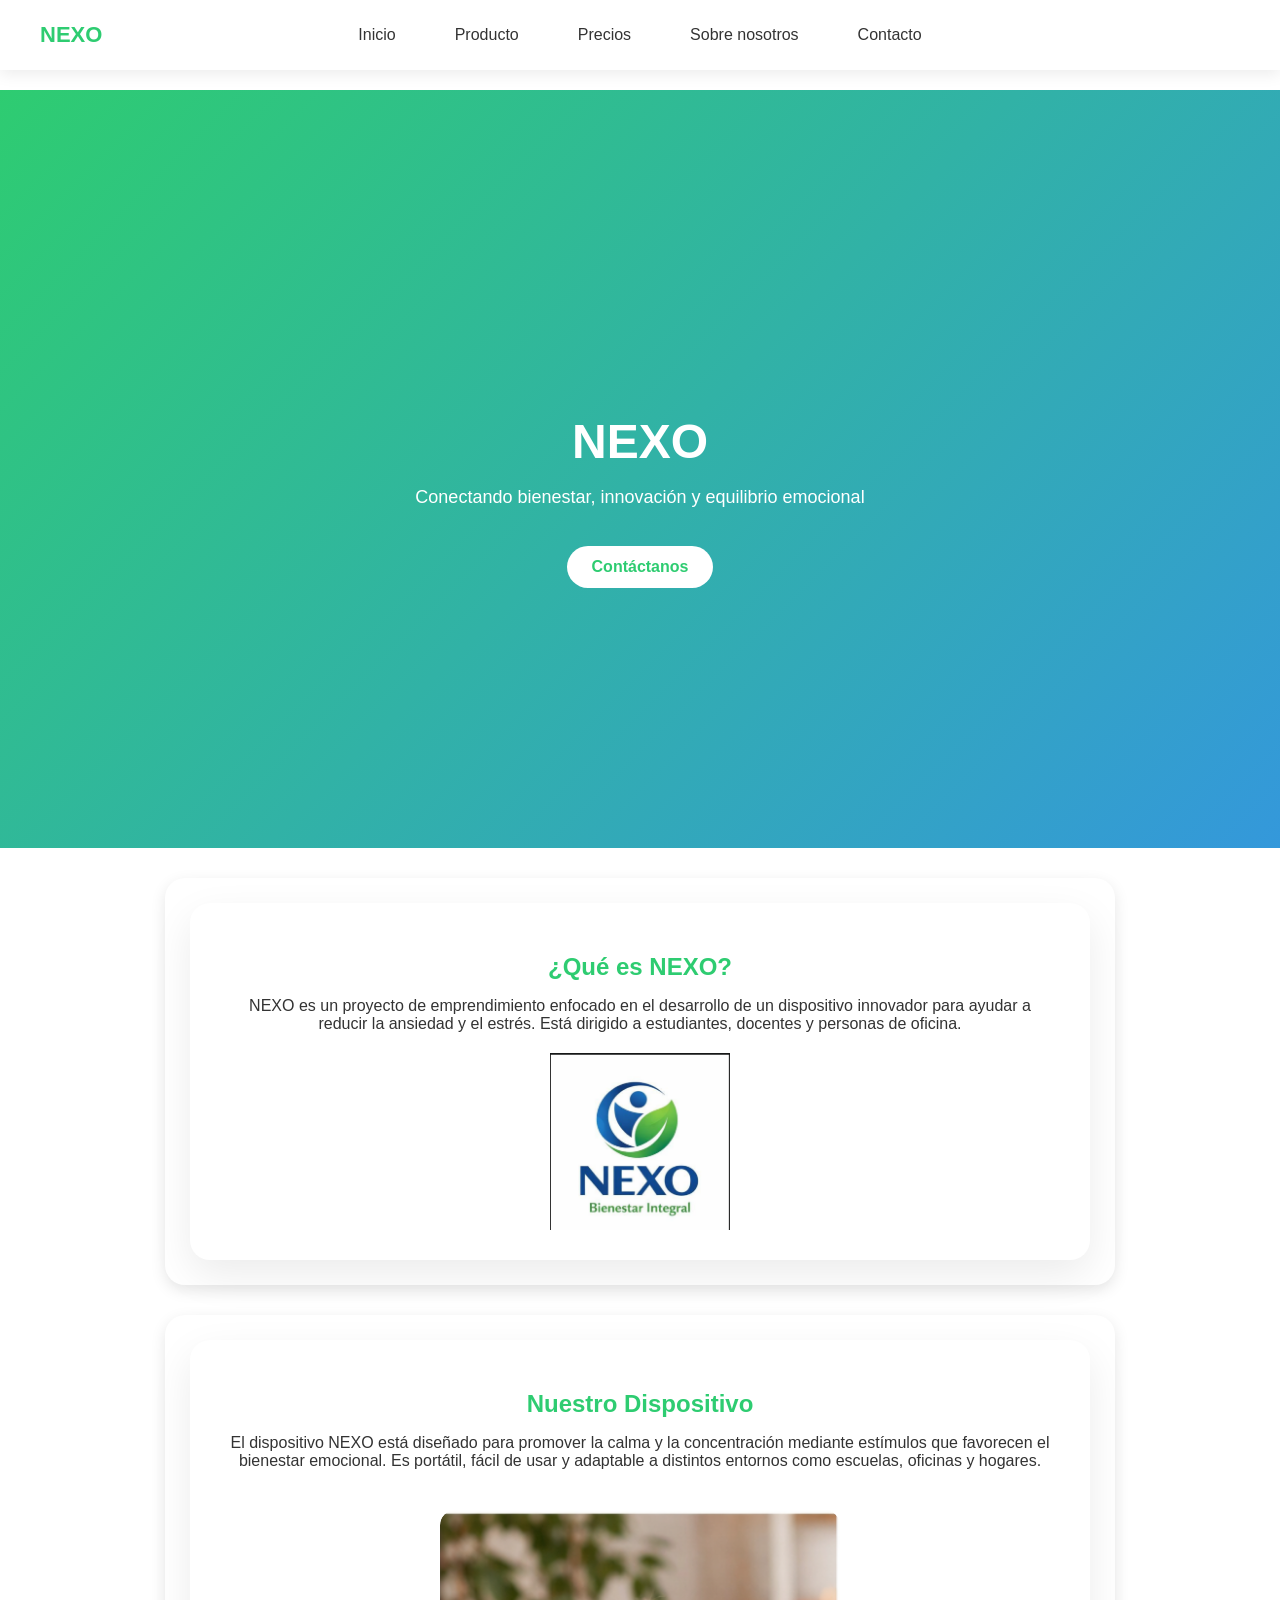
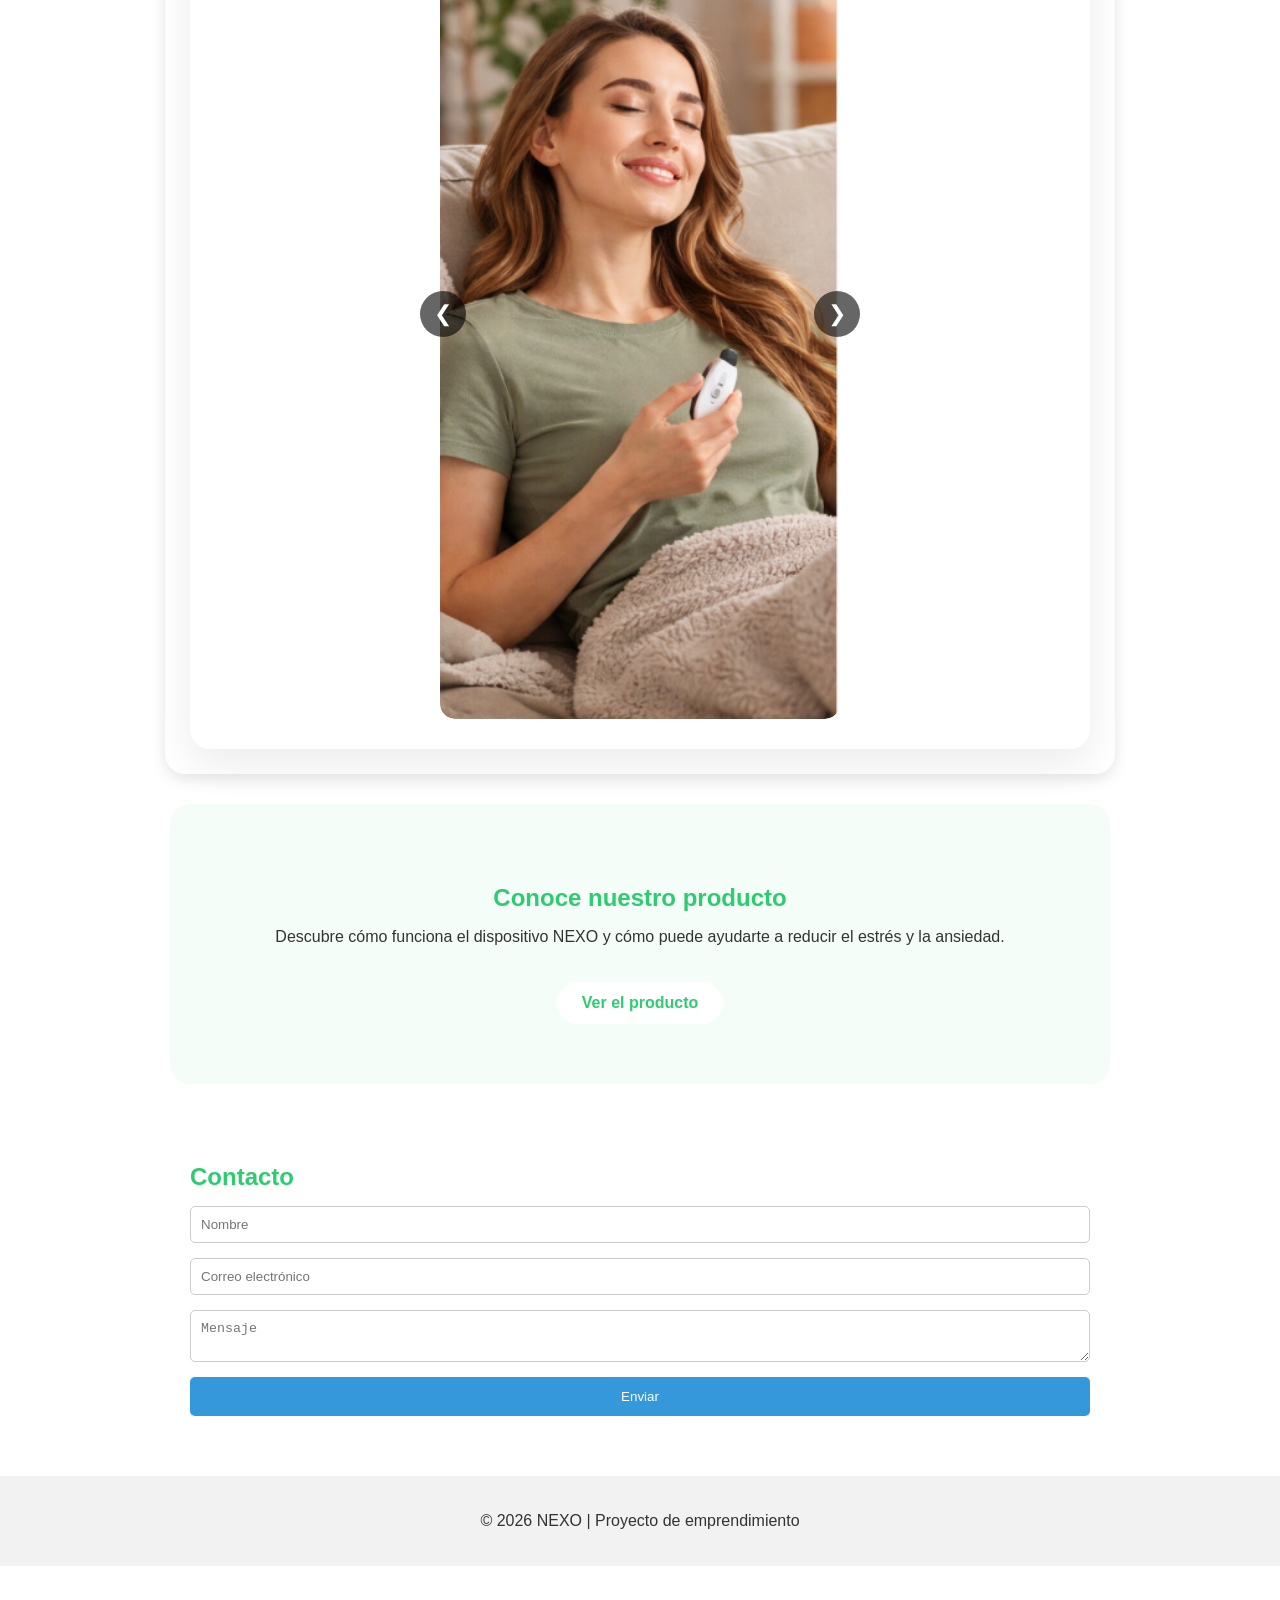
<file: index.html>
<!DOCTYPE html>
<html lang="es">
<head>
    <meta charset="UTF-8">
    <title>NEXO | Bienestar y Equilibrio</title>
    <link rel="stylesheet" href="styles.css">
</head>
<body>
    
    <nav class="navbar">
    <div class="nav-logo">NEXO</div>
    <ul class="nav-links">
        <li><a href="index.html">Inicio</a></li>
        <li><a href="producto.html">Producto</a></li>
        <li><a href="precios.html">Precios</a></li>
        <li><a href="nosotros.html">Sobre nosotros</a></li>
        <li><a href="index.html#contacto">Contacto</a></li>
    </ul>
</nav>


<header id="inicio">
<section id="about" class="about">
<section id="device" class="device">
<section id="mission" class="mission">
    <h1>NEXO</h1>
    <p>Conectando bienestar, innovación y equilibrio emocional</p>
    <a href="#contacto" class="btn">Contáctanos</a>
</header>

<section class="info-section">
    <div class="info-card">
        <h2>¿Qué es NEXO?</h2>
        <p>
            NEXO es un proyecto de emprendimiento enfocado en el desarrollo de un
            dispositivo innovador para ayudar a reducir la ansiedad y el estrés.
            Está dirigido a estudiantes, docentes y personas de oficina.
        </p>

        <img src="dispositivo.png" alt="Logo NEXO" class="info-image">
    </div>
</section>

<section class="info-section">
    <div class="info-card">
        <h2>Nuestro Dispositivo</h2>
        <p>
            El dispositivo NEXO está diseñado para promover la calma y la
            concentración mediante estímulos que favorecen el bienestar emocional.
            Es portátil, fácil de usar y adaptable a distintos entornos como
            escuelas, oficinas y hogares.
        </p>

<div class="carousel">
    <button class="carousel-btn prev" onclick="moveSlide(-1)">❮</button>

    <div class="carousel-images">
        <img src="uso1.jpg.png" class="carousel-img active" alt="Persona usando NEXO">
        <img src="uso2.jpg  .png" class="carousel-img" alt="Estudiante usando NEXO">
        <img src="uso3.jpg.png" class="carousel-img" alt="Persona en oficina usando NEXO">
    </div>

    <button class="carousel-btn next" onclick="moveSlide(1)">❯</button>
</div>

    </div>
</section>

<section class="product-link fade">
    <h2>Conoce nuestro producto</h2>
    <p>
        Descubre cómo funciona el dispositivo NEXO y cómo puede ayudarte
        a reducir el estrés y la ansiedad.
    </p>
    <a href="producto.html" class="btn">Ver el producto</a>
</section>

<section id="contacto" class="contact">
    <h2>Contacto</h2>
    <form>
        <input type="text" placeholder="Nombre" required>
        <input type="email" placeholder="Correo electrónico" required>
        <textarea placeholder="Mensaje" required></textarea>
        <button type="submit">Enviar</button>
    </form>
</section>

<footer>
    <p>© 2026 NEXO | Proyecto de emprendimiento</p>
</footer>

<section class="about fade">
<section class="device fade">
<section class="mission fade">

<script>
    window.addEventListener("scroll", () => {
        document.querySelector(".navbar")
            .classList.toggle("scrolled", window.scrollY > 20);
    });
</script>

<script>
    let currentSlide = 0;
    const slides = document.querySelectorAll(".carousel-img");

    function moveSlide(direction) {
        slides[currentSlide].classList.remove("active");
        currentSlide = (currentSlide + direction + slides.length) % slides.length;
        slides[currentSlide].classList.add("active");
    }
</script>

</body>
</html>
</file>
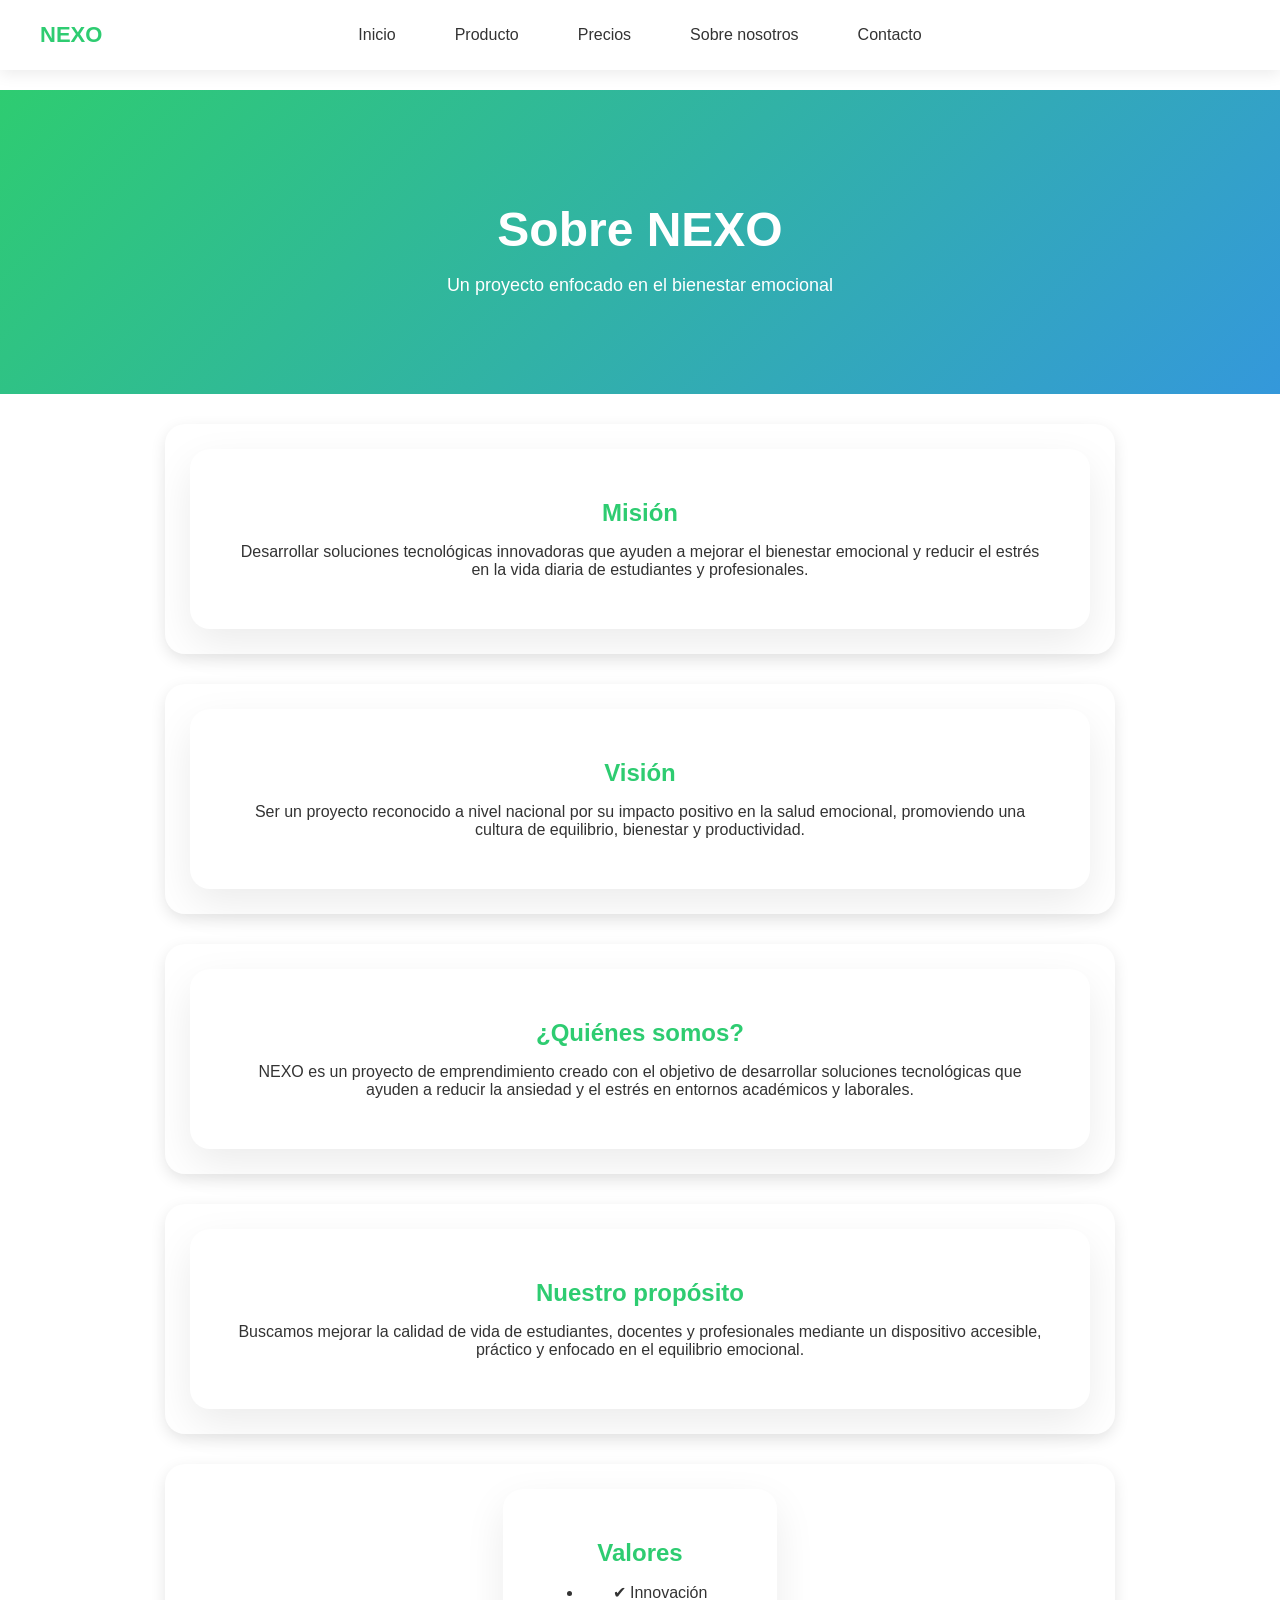
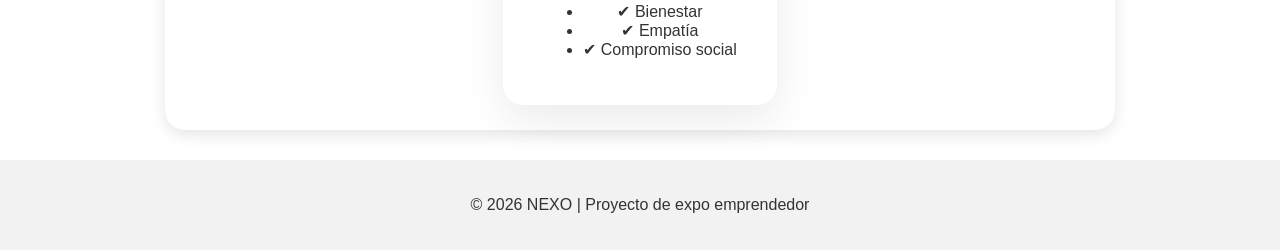
<file: nosotros.html>
<!DOCTYPE html>
<html lang="es">
<head>
    <meta charset="UTF-8">
    <title>NEXO | Sobre Nosotros</title>
    <link rel="stylesheet" href="styles.css">
</head>
<body>

<nav class="navbar">
    <div class="nav-logo">NEXO</div>
    <ul class="nav-links">
        <li><a href="index.html">Inicio</a></li>
        <li><a href="producto.html">Producto</a></li>
        <li><a href="precios.html">Precios</a></li>
        <li><a href="nosotros.html">Sobre nosotros</a></li>
        <li><a href="index.html#contacto">Contacto</a></li>
    </ul>
</nav>

<header>
    <h1>Sobre NEXO</h1>
    <p>Un proyecto enfocado en el bienestar emocional</p>
</header>

<section class="info-section">
    <div class="info-card">
        <h2>Misión</h2>
        <p>
            Desarrollar soluciones tecnológicas innovadoras que ayuden a mejorar
            el bienestar emocional y reducir el estrés en la vida diaria de
            estudiantes y profesionales.
        </p>
    </div>
</section>

<section class="info-section">
    <div class="info-card">
        <h2>Visión</h2>
        <p>
            Ser un proyecto reconocido a nivel nacional por su impacto positivo
            en la salud emocional, promoviendo una cultura de equilibrio,
            bienestar y productividad.
        </p>
    </div>
</section>

<section class="info-section">
    <div class="info-card">
    <h2>¿Quiénes somos?</h2>
    <p>
        NEXO es un proyecto de emprendimiento creado con el objetivo de
        desarrollar soluciones tecnológicas que ayuden a reducir la ansiedad
        y el estrés en entornos académicos y laborales.
    </p>
    </div>
</section>

<section class="info-section">
     <div class="info-card">
    <h2>Nuestro propósito</h2>
    <p>
        Buscamos mejorar la calidad de vida de estudiantes, docentes y
        profesionales mediante un dispositivo accesible, práctico y enfocado
        en el equilibrio emocional.
    </p>
    </div>
</section>

<section class="info-section">
     <div class="info-card">
    <h2>Valores</h2>
    <ul>
        <li>✔ Innovación</li>
        <li>✔ Bienestar</li>
        <li>✔ Empatía</li>
        <li>✔ Compromiso social</li>
    </ul>
    </div>
</section>

<footer>
    <p>© 2026 NEXO | Proyecto de expo emprendedor</p>
</footer>

<script>
    window.addEventListener("scroll", () => {
        document.querySelector(".navbar")
            .classList.toggle("scrolled", window.scrollY > 20);
    });
</script>

</body>
</html>
</file>
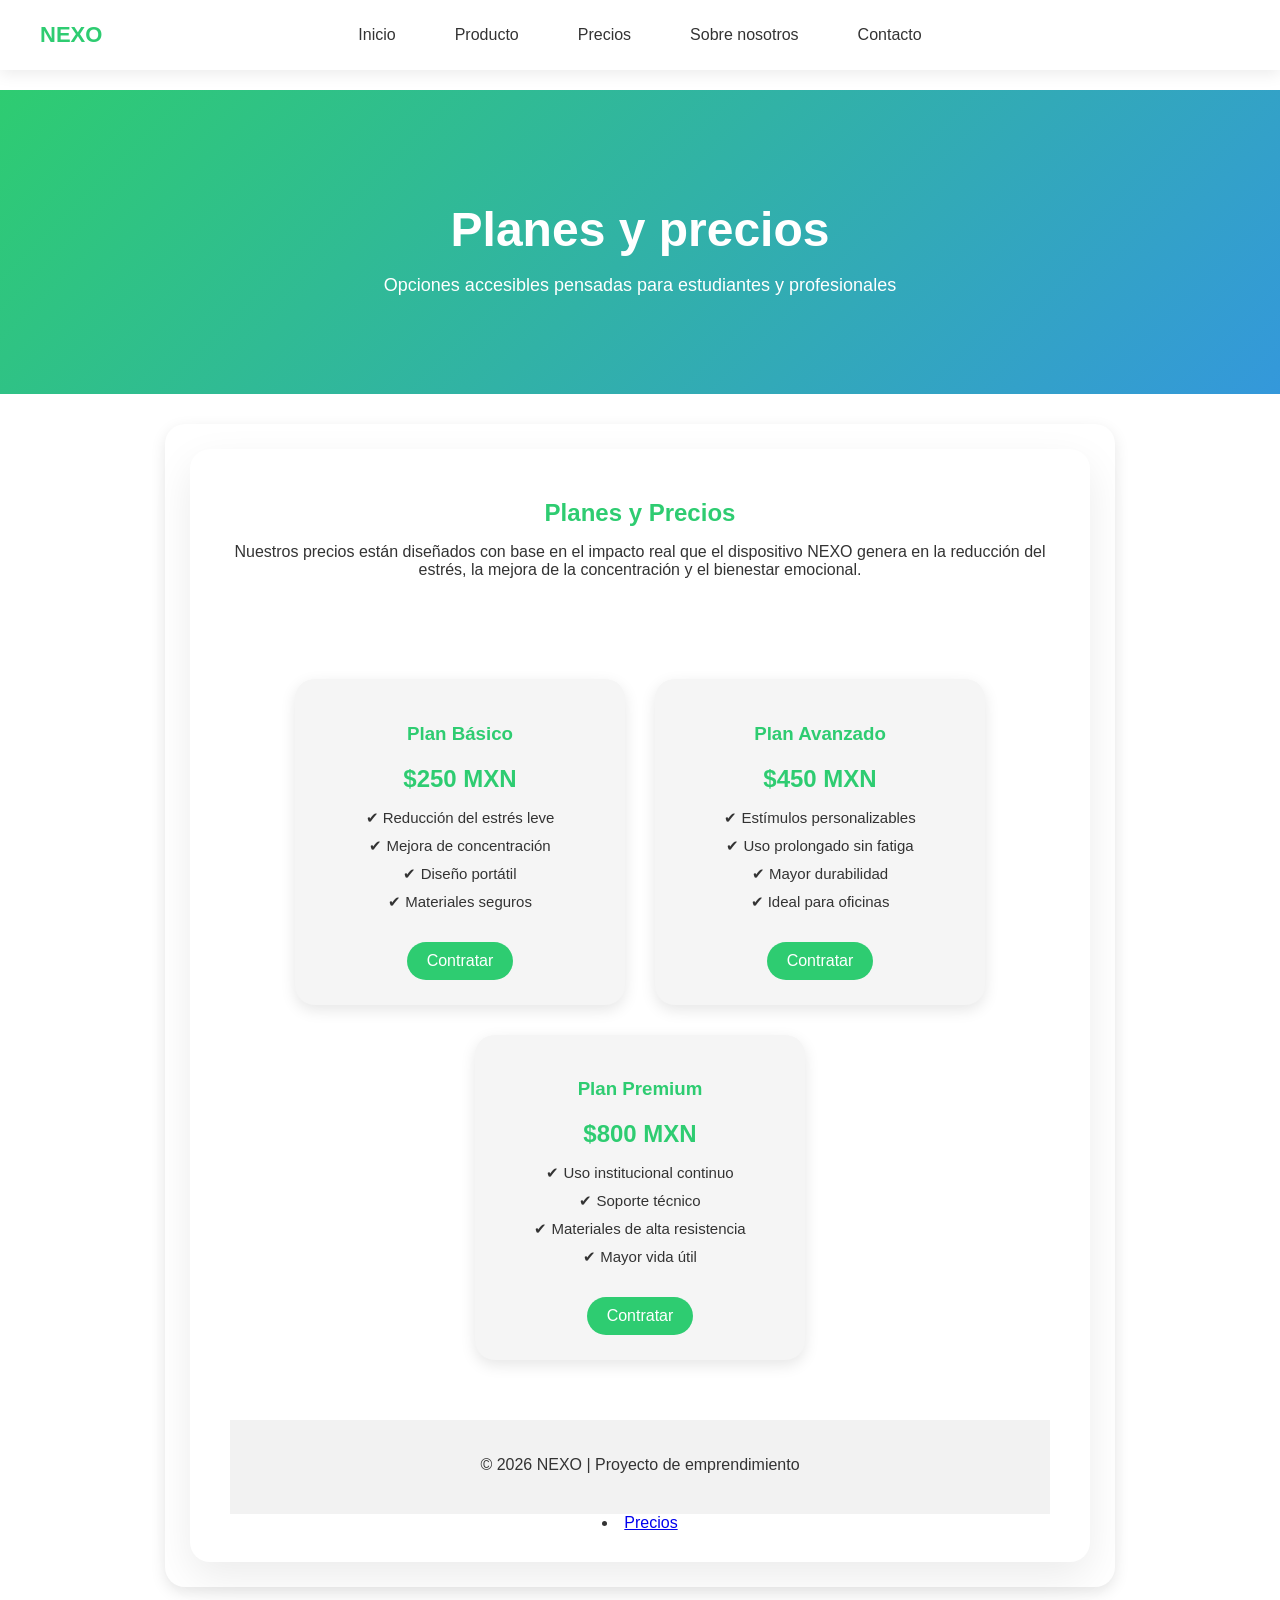
<file: precios.html>
<!DOCTYPE html>
<html lang="es">
<head>
    <meta charset="UTF-8">
    <title>NEXO | Precios</title>
    <link rel="stylesheet" href="styles.css">
</head>
<body>

<nav class="navbar">
    <div class="nav-logo">NEXO</div>
    <ul class="nav-links">
        <li><a href="index.html">Inicio</a></li>
        <li><a href="producto.html">Producto</a></li>
        <li><a href="precios.html">Precios</a></li>
        <li><a href="nosotros.html">Sobre nosotros</a></li>
        <li><a href="index.html#contacto">Contacto</a></li>
    </ul>
</nav>

<header>
    <h1>Planes y precios</h1>
    <p>Opciones accesibles pensadas para estudiantes y profesionales</p>
</header>

<section class="info-section" id="precios">
    <div class="info-card">
        <h2>Planes y Precios</h2>
        <p>
            Nuestros precios están diseñados con base en el impacto real que el
            dispositivo NEXO genera en la reducción del estrés, la mejora de la
            concentración y el bienestar emocional.
        </p>

        <section id="precios" class="pricing-section">

  <div class="price-card">
    <h3>Plan Básico</h3>
    <h2>$250 MXN</h2>
    <ul>
      <li>✔ Reducción del estrés leve</li>
      <li>✔ Mejora de concentración</li>
      <li>✔ Diseño portátil</li>
      <li>✔ Materiales seguros</li>
    </ul>
    <a href="#contacto" class="btn-comprar">Contratar</a>
  </div>

  <div class="price-card">
    <h3>Plan Avanzado</h3>
    <h2>$450 MXN</h2>
    <ul>
      <li>✔ Estímulos personalizables</li>
      <li>✔ Uso prolongado sin fatiga</li>
      <li>✔ Mayor durabilidad</li>
      <li>✔ Ideal para oficinas</li>
    </ul>
    <a href="#contacto" class="btn-comprar">Contratar</a>
  </div>

  <div class="price-card premium">
    <h3>Plan Premium</h3>
    <h2>$800 MXN</h2>
    <ul>
      <li>✔ Uso institucional continuo</li>
      <li>✔ Soporte técnico</li>
      <li>✔ Materiales de alta resistencia</li>
      <li>✔ Mayor vida útil</li>
    </ul>
    <a href="#contacto" class="btn-comprar">Contratar</a>
  </div>

</section>

<footer>
    <p>© 2026 NEXO | Proyecto de emprendimiento</p>
</footer>

<li><a href="precios.html" class="active">Precios</a></li>

<script>
    window.addEventListener("scroll", () => {
        document.querySelector(".navbar")
            .classList.toggle("scrolled", window.scrollY > 20);
    });
</script>

</body>
</html>
</file>
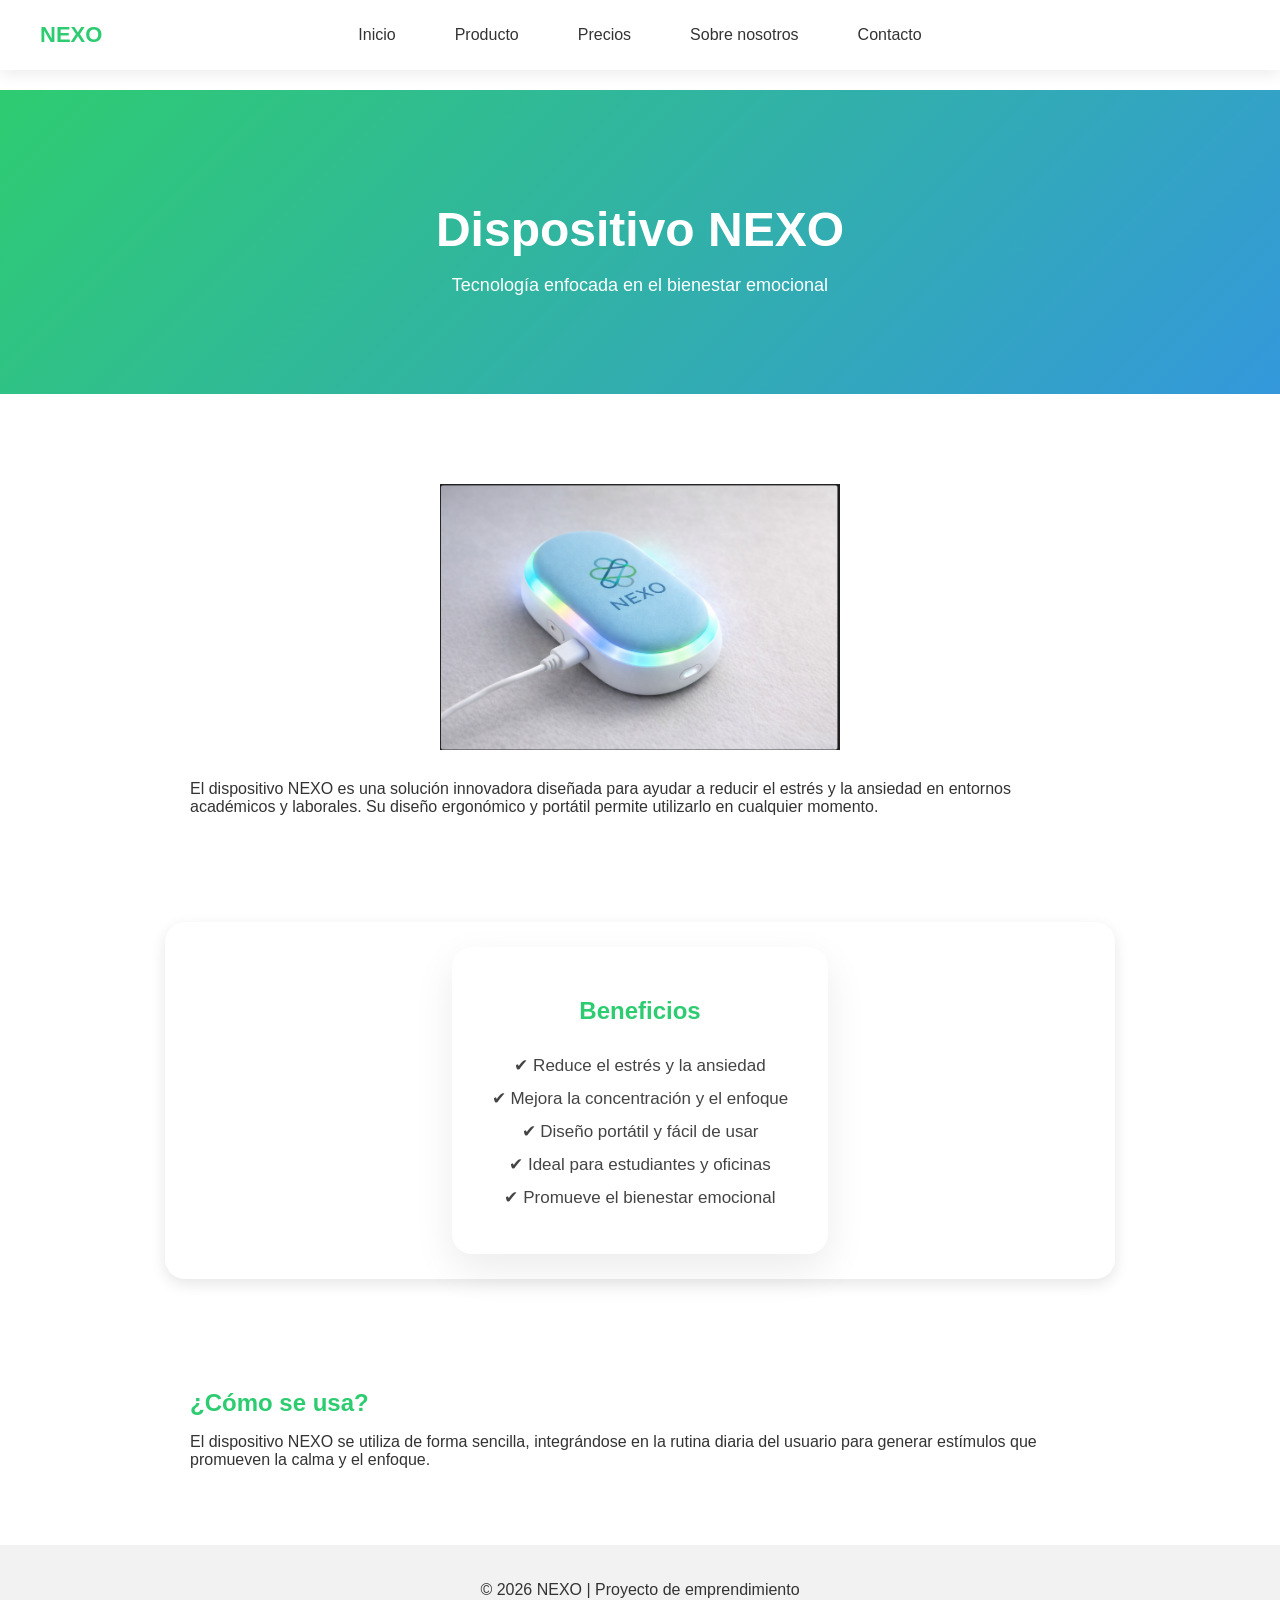
<file: producto.html>
<!DOCTYPE html>
<html lang="es">
<head>
    <meta charset="UTF-8">
    <title>NEXO | Nuestro Producto</title>
    <link rel="stylesheet" href="styles.css">
</head>
<body>

<nav class="navbar">
    <div class="nav-logo">NEXO</div>
    <ul class="nav-links">
        <li><a href="index.html">Inicio</a></li>
        <li><a href="producto.html">Producto</a></li>
        <li><a href="precios.html">Precios</a></li>
        <li><a href="nosotros.html">Sobre nosotros</a></li>
        <li><a href="index.html#contacto">Contacto</a></li>
    </ul>
</nav>


<header>
    <h1>Dispositivo NEXO</h1>
    <p>Tecnología enfocada en el bienestar emocional</p>
</header>

<section class="device fade">
    <div class="device-content">
        <img src="Aparato.png" alt="Dispositivo NEXO" class="device-img">
        <p>
            El dispositivo NEXO es una solución innovadora diseñada para ayudar
            a reducir el estrés y la ansiedad en entornos académicos y laborales.
            Su diseño ergonómico y portátil permite utilizarlo en cualquier momento.
        </p>
    </div>
</section>

<section class="info-section">
    <div class="info-card">
        <h2>Beneficios</h2>

        <ul class="benefits-list">
            <li>✔ Reduce el estrés y la ansiedad</li>
            <li>✔ Mejora la concentración y el enfoque</li>
            <li>✔ Diseño portátil y fácil de usar</li>
            <li>✔ Ideal para estudiantes y oficinas</li>
            <li>✔ Promueve el bienestar emocional</li>
        </ul>
    </div>
</section>

<section class="use fade">
    <h2>¿Cómo se usa?</h2>
    <p>
        El dispositivo NEXO se utiliza de forma sencilla, integrándose en la rutina
        diaria del usuario para generar estímulos que promueven la calma y el enfoque.
    </p>
</section>

<footer>
    <p>© 2026 NEXO | Proyecto de emprendimiento</p>
</footer>

<script>
    window.addEventListener("scroll", () => {
        document.querySelector(".navbar")
            .classList.toggle("scrolled", window.scrollY > 20);
    });
</script>

</body>
</html>
</file>
<file: styles.css>
body {
    font-family: Arial, sans-serif;
    margin: 0;
    background-color: #ffffff;
    color: #333;
}

header {
    background: linear-gradient(135deg, #2ecc71, #3498db);
    color: white;
    text-align: center;
    padding: 80px 20px;
}

header h1 {
    font-size: 48px;
    margin-bottom: 10px;
}

header p {
    font-size: 18px;
}

.btn {
    display: inline-block;
    margin-top: 20px;
    padding: 12px 25px;
    background: white;
    color: #2ecc71;
    text-decoration: none;
    border-radius: 30px;
    font-weight: bold;
}

section {
    padding: 60px 20px;
    max-width: 900px;
    margin: auto;
}

section h2 {
    color: #2ecc71;
    margin-bottom: 15px;
}

.contact form {
    display: flex;
    flex-direction: column;
}

.contact input,
.contact textarea {
    margin-bottom: 15px;
    padding: 10px;
    border: 1px solid #ccc;
    border-radius: 5px;
}

.contact button {
    background: #3498db;
    color: white;
    padding: 12px;
    border: none;
    border-radius: 5px;
    cursor: pointer;
}

footer {
    background: #f2f2f2;
    text-align: center;
    padding: 20px;
}

.logo {
    width: 120px;
    margin-bottom: 20px;
}

/* ===== MENÚ DE NAVEGACIÓN ===== */
.navbar {
    position: fixed;
    top: 0;
    width: 100%;
    background: rgba(255, 255, 255, 0.95);
    display: flex;
    justify-content: center;
    align-items: center;
    height: 70px;
    box-shadow: 0 4px 15px rgba(0, 0, 0, 0.08);
    z-index: 1000;
}

.nav-logo {
    position: absolute;
    left: 40px;
    font-size: 22px;
    font-weight: bold;
    color: #2ecc71;
}

.nav-links {
    list-style: none;
    display: flex;
    gap: 35px;
    padding: 0;
    margin: 0;
}

.nav-links li a {
    text-decoration: none;
    font-size: 16px;
    font-weight: 500;
    color: #333;
    padding: 8px 12px;
    border-radius: 20px;
    transition: all 0.3s ease;
}

/* Hover moderno */
.nav-links li a:hover {
    background: linear-gradient(135deg, #2ecc71, #3498db);
    color: white;
}

/* Espacio para que el menú no tape contenido */
header {
    margin-top: 90px;
}

@media (max-width: 768px) {
    .nav-logo {
        left: 20px;
        font-size: 18px;
    }

    .nav-links {
        gap: 15px;
        flex-wrap: wrap;
        justify-content: center;
    }

    .nav-links li a {
        font-size: 14px;
    }
}

html {
    scroll-behavior: smooth;
}

.btn {
    transition: transform 0.3s, box-shadow 0.3s;
}

.btn:hover {
    transform: scale(1.05);
    box-shadow: 0 8px 20px rgba(0,0,0,0.2);
}

.fade {
    animation: fadeUp 1s ease forwards;
}

@keyframes fadeUp {
    from {
        opacity: 0;
        transform: translateY(30px);
    }
    to {
        opacity: 1;
        transform: translateY(0);
    }
}

.device-img {
    width: 100%;
    max-width: 400px;
    display: block;
    margin: 30px auto;
}

.benefits ul {
    list-style: none;
    padding: 0;
}

.benefits li {
    margin: 10px 0;
    font-size: 18px;
}

.product-link {
    text-align: center;
    background: #f5fdf8;
    border-radius: 20px;
}

.prices {
    display: flex;
    gap: 30px;
    justify-content: center;
    flex-wrap: wrap;
}

.price-card {
    background: #f9f9f9;
    padding: 30px;
    border-radius: 20px;
    width: 260px;
    text-align: center;
    box-shadow: 0 5px 15px rgba(0,0,0,0.1);
}

.price {
    font-size: 28px;
    color: #2ecc71;
    margin: 15px 0;
}

.price-card ul {
    list-style: none;
    padding: 0;
}

.price-card li {
    margin: 8px 0;
}

.featured {
    border: 2px solid #2ecc71;
}

.about-us {
    max-width: 800px;
    margin: auto;
}

.nav-links a.active {
    background: linear-gradient(135deg, #2ecc71, #3498db);
    color: white;
}


.navbar.scrolled {
    background: white;
    box-shadow: 0 6px 20px rgba(0,0,0,0.12);
}

/* ===== SECCIONES DE INFORMACIÓN ===== */
.info-section {
    display: flex;
    justify-content: center;
    padding: 80px 20px;
    background: #f9fefe;
}

.info-card {
    max-width: 900px;
    background: white;
    padding: 30px 40px; /* antes 50px */
    border-radius: 20px;
    text-align: center;
    box-shadow: 0 15px 40px rgba(0, 0, 0, 0.08);
}

.info-card h2 {
    margin-bottom: 15px;
}

.info-card p {
    margin-bottom: 20px;
}

.info-image {
    max-width: 180px;
    width: 100%;
    margin: 0 auto;
    display: block;
}

/* ===== LISTA DE BENEFICIOS ===== */
.benefits-list {
    list-style: none;
    padding: 0;
    margin-top: 30px;
}

.benefits-list li {
    font-size: 17px;
    color: #444;
    margin-bottom: 12px;
}

/* ===== HERO / INICIO ===== */
.hero {
    height: 100vh;
    background: linear-gradient(
        -45deg,
        #2ecc71,
        #1abc9c,
        #3498db,
        #2ecc71
    );
    background-size: 400% 400%;
    animation: gradientBG 12s ease infinite;

    display: flex;
    justify-content: center;
    align-items: center;
    text-align: center;
    color: white;
    padding: 20px;
}

.hero-content {
    max-width: 700px;
    animation: fadeUp 1.5s ease;
}

.hero h1 {
    font-size: 64px;
    margin-bottom: 20px;
    letter-spacing: 3px;
}

.hero p {
    font-size: 20px;
    margin-bottom: 40px;
    line-height: 1.6;
}

.hero-btn {
    padding: 15px 40px;
    background: white;
    color: #2ecc71;
    text-decoration: none;
    font-size: 18px;
    border-radius: 30px;
    font-weight: bold;
    transition: all 0.3s ease;
}

.hero-btn:hover {
    background: #ecf0f1;
    transform: scale(1.05);
}

/* ===== ANIMACIONES ===== */
@keyframes gradientBG {
    0% {
        background-position: 0% 50%;
    }
    50% {
        background-position: 100% 50%;
    }
    100% {
        background-position: 0% 50%;
    }
}

@keyframes fadeUp {
    from {
        opacity: 0;
        transform: translateY(40px);
    }
    to {
        opacity: 1;
        transform: translateY(0);
    }
}

/* ===== CARRUSEL ===== */
.carousel {
    position: relative;
    max-width: 400px;
    margin: 40px auto 0;
}

.carousel-images {
    overflow: hidden;
    border-radius: 15px;
}

.carousel-img {
    width: 100%;
    display: none;
    border-radius: 15px;
}

.carousel-img.active {
    display: block;
}

.carousel-btn {
    position: absolute;
    top: 50%;
    transform: translateY(-50%);
    background: rgba(0, 0, 0, 0.6);
    color: white;
    border: none;
    font-size: 22px;
    padding: 10px 14px;
    cursor: pointer;
    border-radius: 50%;
}

.carousel-btn.prev {
    left: -20px;
}

.carousel-btn.next {
    right: -20px;
}

.carousel-btn:hover {
    background: #2ecc71;
}
.info-section {
    display: flex;
    justify-content: center;
    padding: 40px 20px; /* antes 70px */
}
/* ===== PRECIOS ===== */
.pricing-container {
    display: flex;
    gap: 25px;
    justify-content: center;
    flex-wrap: wrap;
    margin-top: 40px;
}

.price-card {
    background: #f9fefe;
    padding: 30px;
    border-radius: 20px;
    width: 260px;
    box-shadow: 0 10px 25px rgba(0,0,0,0.08);
}

.price-card h3 {
    color: #2ecc71;
    margin-bottom: 10px;
}

.price {
    font-size: 26px;
    font-weight: bold;
    margin: 15px 0;
}

.price-card ul {
    list-style: none;
    padding: 0;
}

.price-card li {
    margin-bottom: 10px;
    font-size: 15px;
}

.price-card.featured {
    background: #2ecc71;
    color: white;
}

.price-card.featured h3 {
    color: white;
}
#sobre-nosotros h3 {
  color: #2ecc71;
  margin-top: 25px;
  font-size: 1.4rem;
}

#sobre-nosotros p {
  margin-bottom: 15px;
}
.btn-comprar {
  display: inline-block;
  margin-top: 15px;
  padding: 10px 20px;
  background-color: #2ecc71;
  color: white;
  text-decoration: none;
  border-radius: 20px;
  transition: 0.3s;
}

.btn-comprar:hover {
  background-color: #27ae60;
}
.pricing-section {
  display: flex;
  justify-content: center;
  align-items: stretch;
  gap: 30px;
  flex-wrap: wrap; /* para que en celular se bajen */
  margin-top: 40px;
}

.price-card {
  width: 280px;
  text-align: center;
  padding: 25px;
  border-radius: 20px;
  background-color: #f5f5f5;
  box-shadow: 0 5px 15px rgba(0,0,0,0.1);
}
.btn-comprar {
  display: inline-block;
  margin-top: 15px;
}
.info-section {
  background-color: white;
  margin: 30px auto;
  padding: 25px;
  border-radius: 20px;
  max-width: 900px;
  box-shadow: 0 5px 15px rgba(0,0,0,0.1);
}
.info-section h2 {
  text-align: center;
  color: #2ecc71;
  margin-bottom: 15px;
}
.info-section {
  text-align: center;
}
</file>
